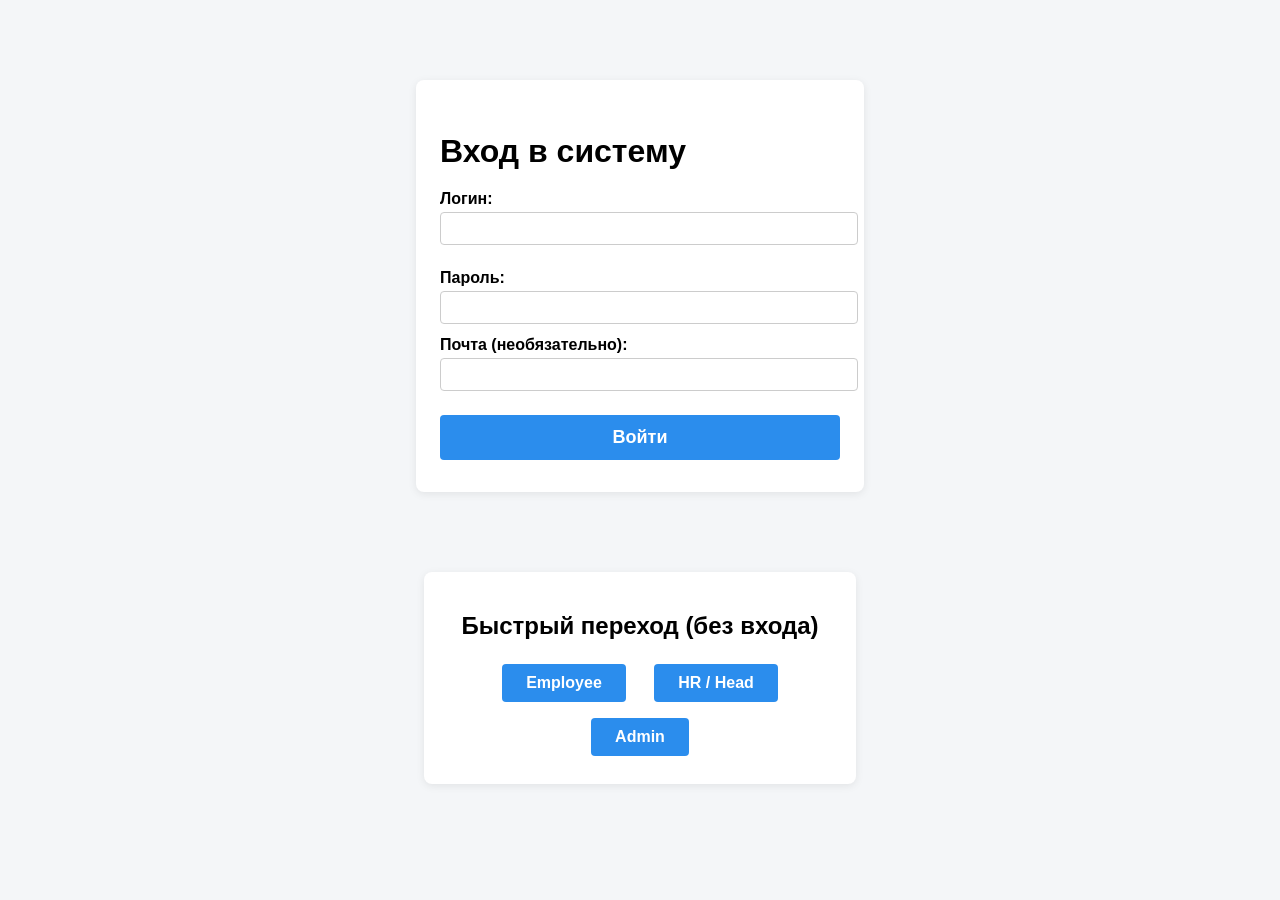
<file: index.html>
<!DOCTYPE html>
<html lang="ru">
<head>
  <meta charset="UTF-8">
  <title>Вход</title>
  <link rel="stylesheet" href="style.css">
</head>
<body class="login-page">
  <div class="login-container">
    <h1>Вход в систему</h1>
    <form class="login-form">
      <label for="login">Логин:</label>
      <input type="text" id="login" name="login" required>

      <label for="password">Пароль:</label>
      <input type="password" id="password" name="password" required>

      <label for="email">Почта (необязательно):</label>
      <input type="email" id="email" name="email">

      <button type="submit">Войти</button>
    </form>
  </div>

  <!-- Блок свободного перехода: -->
  <div class="role-quick-nav">
    <h2>Быстрый переход (без входа)</h2>
    <a href="employee.html" class="quick-nav-btn">Employee</a>
    <a href="hr.html" class="quick-nav-btn">HR / Head</a>
    <a href="admin.html" class="quick-nav-btn">Admin</a>
  </div>
</body>
</html>
</file>
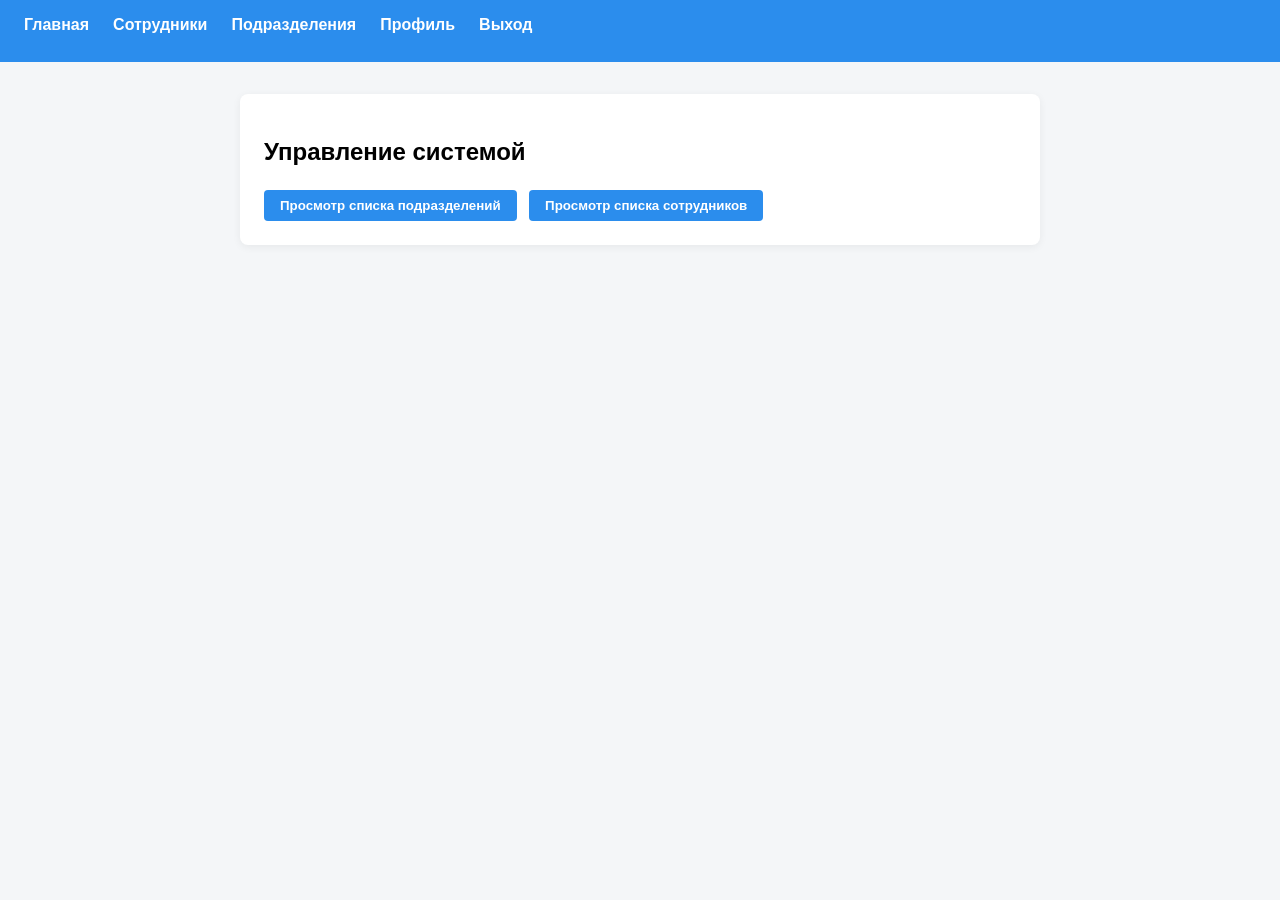
<file: admin.html>
<!DOCTYPE html>
<html lang="ru">
<head>
  <meta charset="UTF-8">
  <title>Admin — Главная</title>
  <link rel="stylesheet" href="style.css">
</head>
<body>
  <header class="admin-header">
    <nav>
      <ul>
        <li><a href="admin.html">Главная</a></li>
        <li><a href="admin_employees.html">Сотрудники</a></li>
        <li><a href="admin_departments.html">Подразделения</a></li>
        <li><a href="admin_profile.html">Профиль</a></li>
        <li><a href="index.html">Выход</a></li>
      </ul>
    </nav>
  </header>
  <main>
    <section class="system-management">
      <h2>Управление системой</h2>
      <button>Просмотр списка подразделений</button>
      <button>Просмотр списка сотрудников</button>
    </section>
  </main>
</body>
</html>
</file>
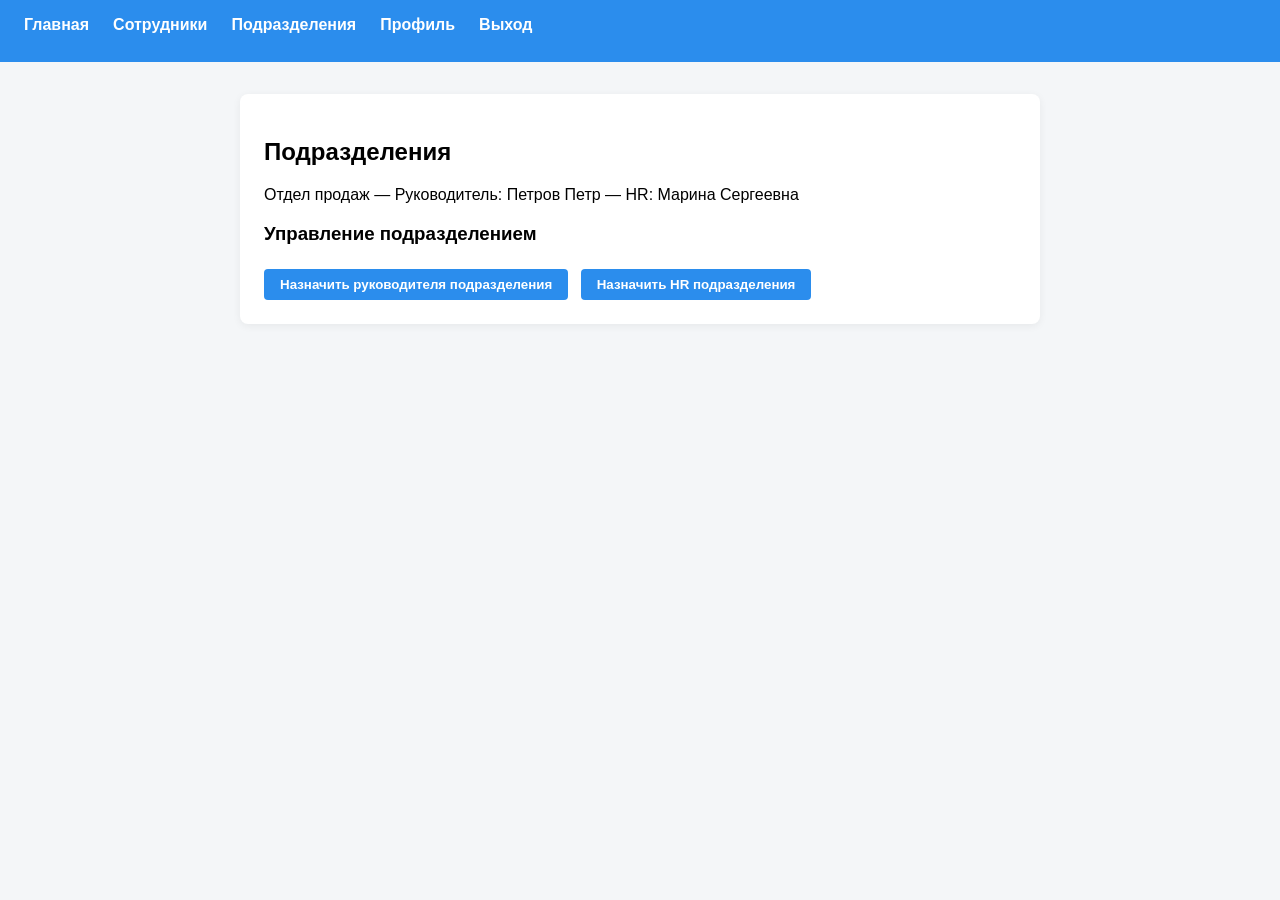
<file: admin_departments.html>
<!DOCTYPE html>
<html lang="ru">
<head>
  <meta charset="UTF-8">
  <title>Admin — Подразделения</title>
  <link rel="stylesheet" href="style.css">
</head>
<body>
  <header class="admin-header">
    <nav>
      <ul>
        <li><a href="admin.html">Главная</a></li>
        <li><a href="admin_employees.html">Сотрудники</a></li>
        <li><a href="admin_departments.html">Подразделения</a></li>
        <li><a href="admin_profile.html">Профиль</a></li>
        <li><a href="index.html">Выход</a></li>
      </ul>
    </nav>
  </header>
  <main>
    <section class="departments-list">
      <h2>Подразделения</h2>
      <ul>
        <li>
          <span>Отдел продаж — Руководитель: Петров Петр — HR: Марина Сергеевна</span>
        </li>
        <!-- More departments -->
      </ul>
      <h3>Управление подразделением</h3>
      <button>Назначить руководителя подразделения</button>
      <button>Назначить HR подразделения</button>
    </section>
  </main>
</body>
</html>
</file>
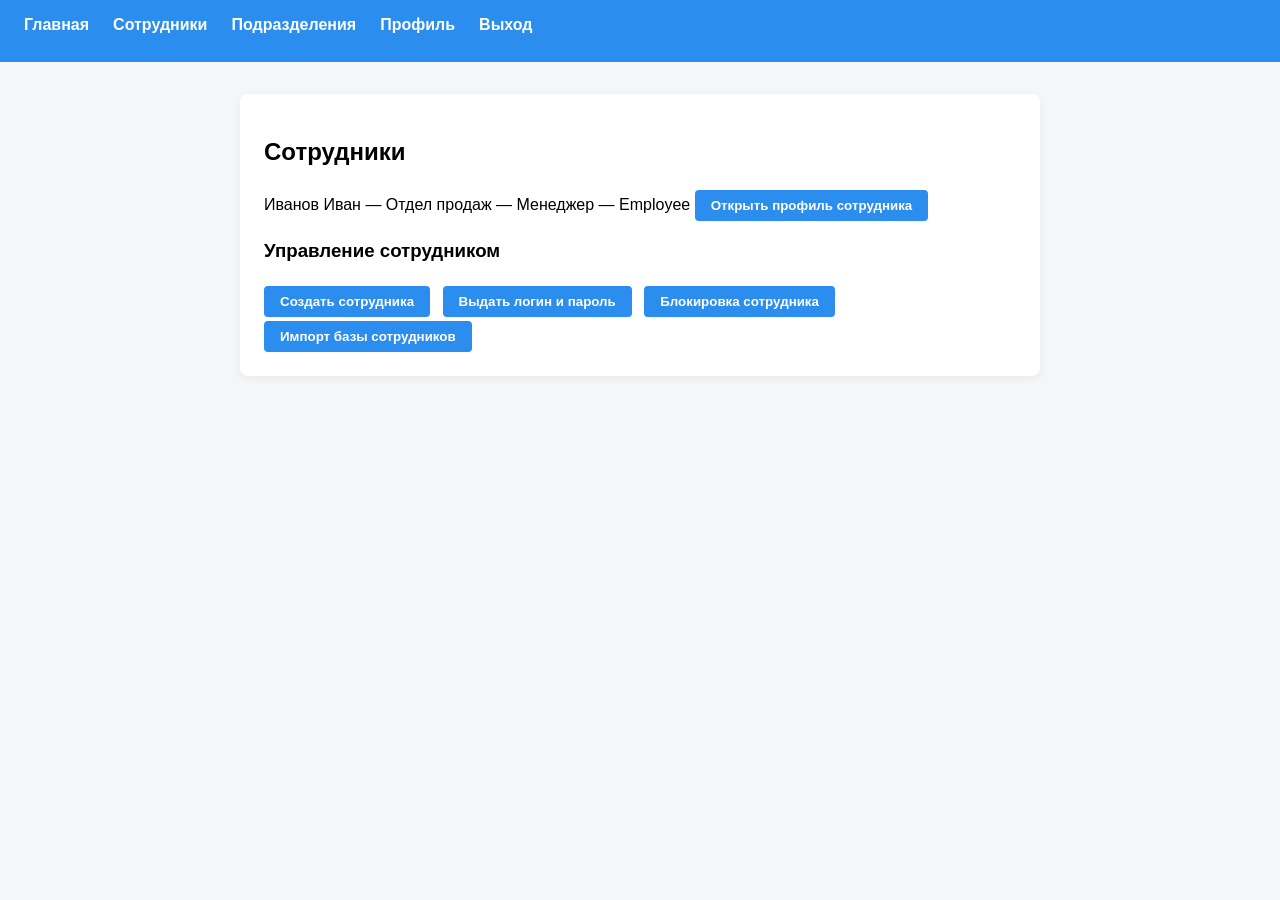
<file: admin_employees.html>
<!DOCTYPE html>
<html lang="ru">
<head>
  <meta charset="UTF-8">
  <title>Admin — Сотрудники</title>
  <link rel="stylesheet" href="style.css">
</head>
<body>
  <header class="admin-header">
    <nav>
      <ul>
        <li><a href="admin.html">Главная</a></li>
        <li><a href="admin_employees.html">Сотрудники</a></li>
        <li><a href="admin_departments.html">Подразделения</a></li>
        <li><a href="admin_profile.html">Профиль</a></li>
        <li><a href="index.html">Выход</a></li>
      </ul>
    </nav>
  </header>
  <main>
    <section class="employees-list">
      <h2>Сотрудники</h2>
      <ul>
        <li>
          <span>Иванов Иван — Отдел продаж — Менеджер — Employee</span>
          <button>Открыть профиль сотрудника</button>
        </li>
        <!-- More employees -->
      </ul>
      <h3>Управление сотрудником</h3>
      <button>Создать сотрудника</button>
      <button>Выдать логин и пароль</button>
      <button>Блокировка сотрудника</button>
      <button>Импорт базы сотрудников</button>
    </section>
  </main>
</body>
</html>
</file>
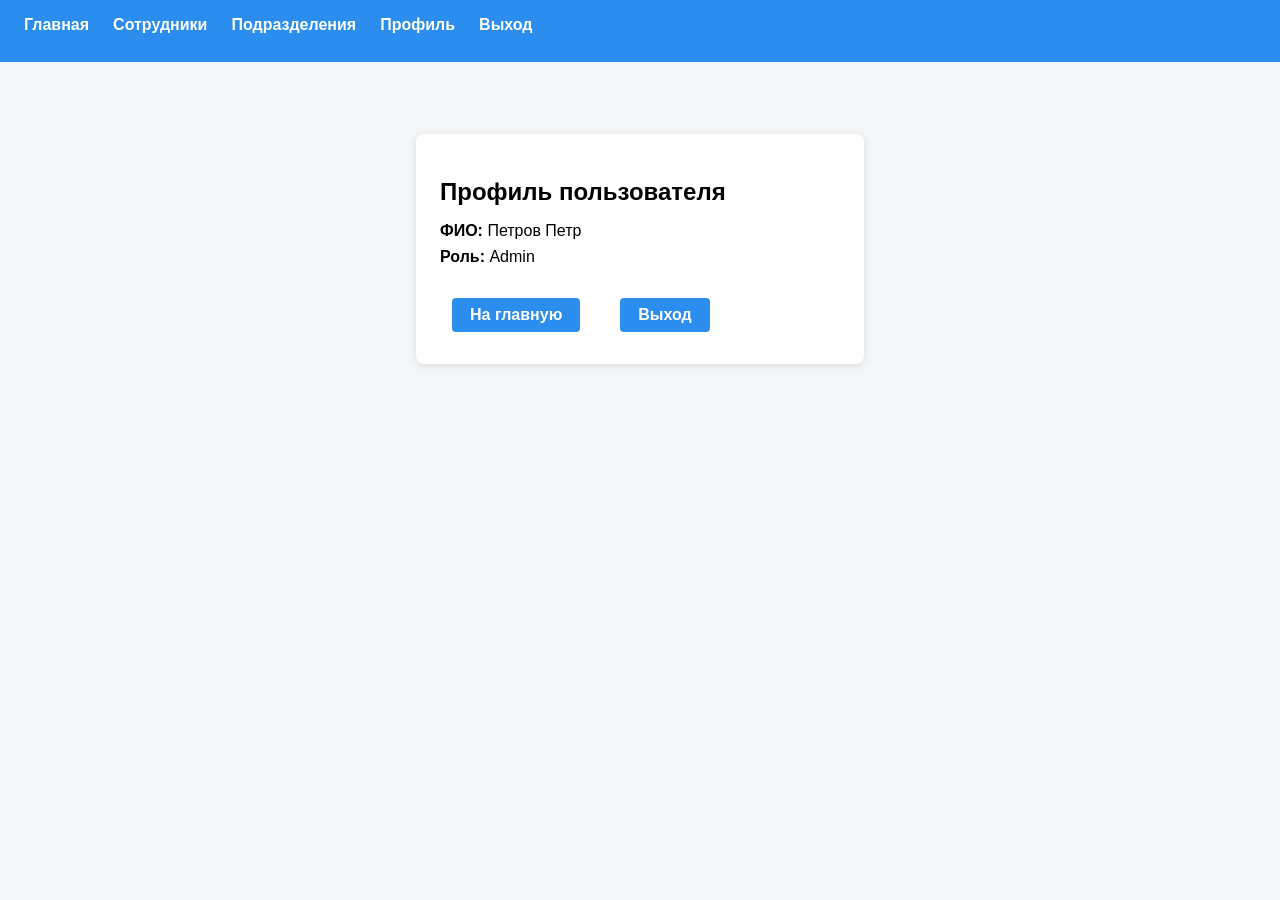
<file: admin_profile.html>
<!DOCTYPE html>
<html lang="ru">
<head>
  <meta charset="UTF-8">
  <title>Admin — Профиль</title>
  <link rel="stylesheet" href="style.css">
</head>
<body>
  <header class="admin-header">
    <nav>
      <ul>
        <li><a href="admin.html">Главная</a></li>
        <li><a href="admin_employees.html">Сотрудники</a></li>
        <li><a href="admin_departments.html">Подразделения</a></li>
        <li><a href="admin_profile.html" class="active">Профиль</a></li>
        <li><a href="index.html" class="logout-btn">Выход</a></li>
      </ul>
    </nav>
  </header>
  <main>
    <section class="profile-block">
      <h2>Профиль пользователя</h2>
      <p><strong>ФИО:</strong> Петров Петр</p>
      <p><strong>Роль:</strong> Admin</p>
      <div class="profile-actions">
        <a href="admin.html" class="quick-nav-btn">На главную</a>
        <a href="index.html" class="quick-nav-btn logout-btn">Выход</a>
      </div>
    </section>
  </main>
</body>
</html>
</file>
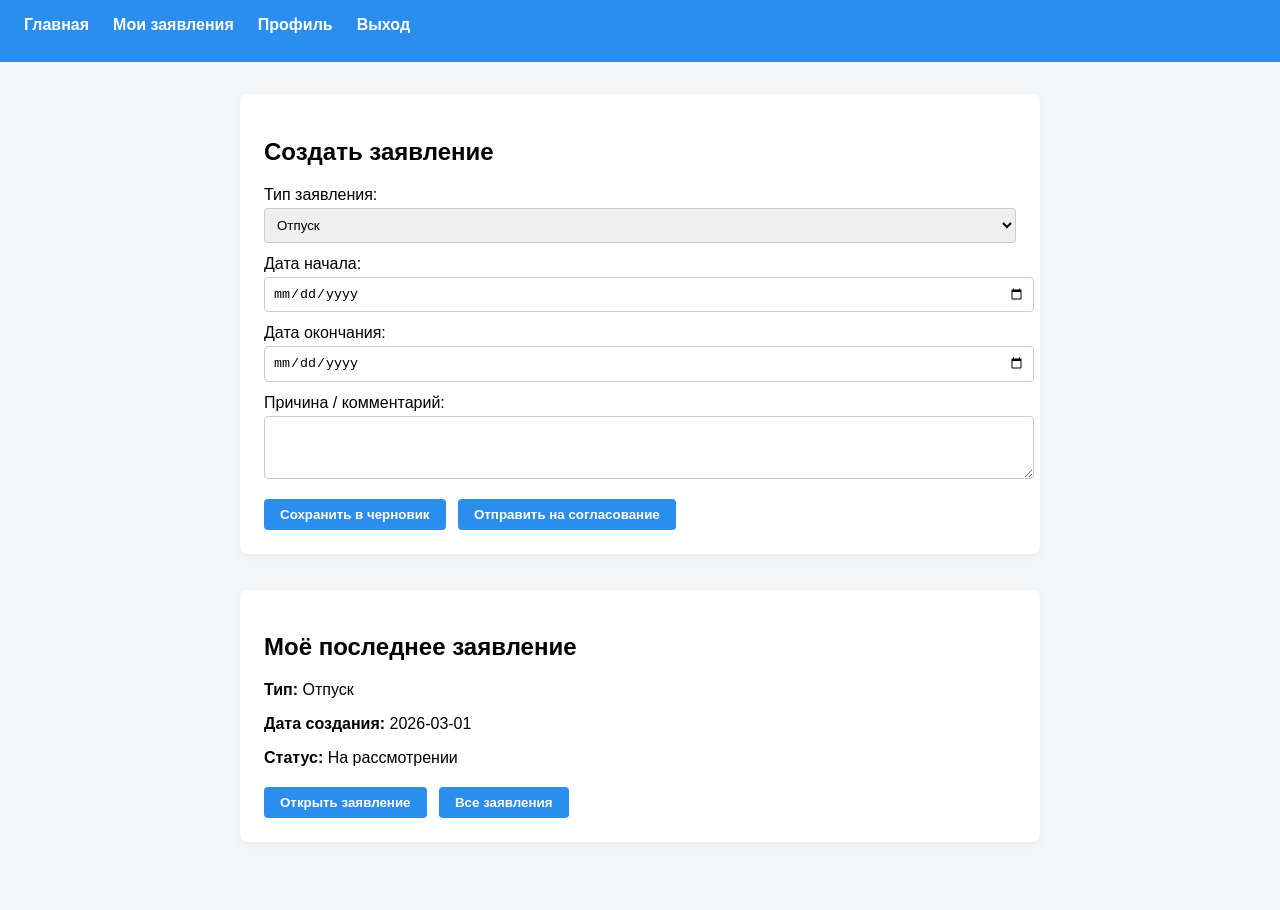
<file: employee.html>
<!DOCTYPE html>
<html lang="ru">
<head>
  <meta charset="UTF-8">
  <title>Employee — Главная</title>
  <link rel="stylesheet" href="style.css">
</head>
<body>
  <header class="employee-header">
    <nav>
      <ul>
        <li><a href="employee.html">Главная</a></li>
        <li><a href="employee_requests.html">Мои заявления</a></li>
        <li><a href="employee_profile.html">Профиль</a></li>
        <li><a href="index.html">Выход</a></li>
      </ul>
    </nav>
  </header>
  <main>
    <section class="statement-create">
      <h2>Создать заявление</h2>
      <form>
        <label>Тип заявления:</label>
        <select>
          <option>Отпуск</option>
          <option>Командировка</option>
        </select>

        <label>Дата начала:</label>
        <input type="date">

        <label>Дата окончания:</label>
        <input type="date">

        <label>Причина / комментарий:</label>
        <textarea rows="3"></textarea>

        <div class="form-actions">
          <button type="button">Сохранить в черновик</button>
          <button type="submit">Отправить на согласование</button>
        </div>
      </form>
    </section>

    <section class="statement-last">
      <h2>Моё последнее заявление</h2>
      <!-- Если есть активное заявление -->
      <div class="statement-info">
        <p><strong>Тип:</strong> Отпуск</p>
        <p><strong>Дата создания:</strong> 2026-03-01</p>
        <p><strong>Статус:</strong> На рассмотрении</p>
        <button>Открыть заявление</button>
        <button>Все заявления</button>
      </div>
      <!-- Если нет активного заявления
      <div class="no-requests">
        <p>У вас нет активных заявлений</p>
        <button>Все заявления</button>
      </div>
      -->
    </section>
  </main>
</body>
</html>
</file>
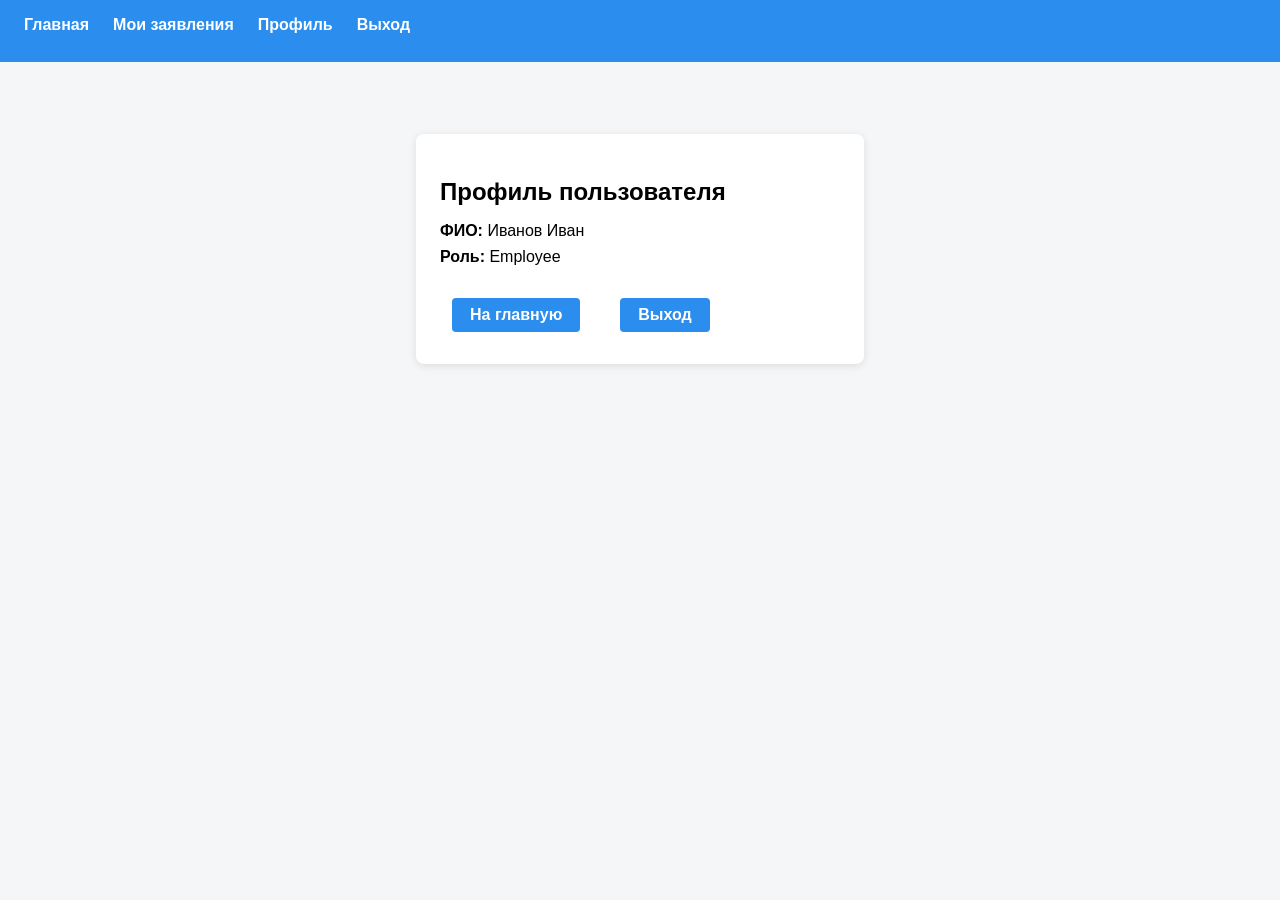
<file: employee_profile.html>
<!DOCTYPE html>
<html lang="ru">
<head>
  <meta charset="UTF-8">
  <title>Employee — Профиль</title>
  <link rel="stylesheet" href="style.css">
</head>
<body>
  <header class="employee-header">
    <nav>
      <ul>
        <li><a href="employee.html">Главная</a></li>
        <li><a href="employee_requests.html">Мои заявления</a></li>
        <li><a href="employee_profile.html" class="active">Профиль</a></li>
        <li><a href="index.html" class="logout-btn">Выход</a></li>
      </ul>
    </nav>
  </header>
  <main>
    <section class="profile-block">
      <h2>Профиль пользователя</h2>
      <p><strong>ФИО:</strong> Иванов Иван</p>
      <p><strong>Роль:</strong> Employee</p>
      <div class="profile-actions">
        <a href="employee.html" class="quick-nav-btn">На главную</a>
        <a href="index.html" class="quick-nav-btn logout-btn">Выход</a>
      </div>
    </section>
  </main>
</body>
</html>
</file>
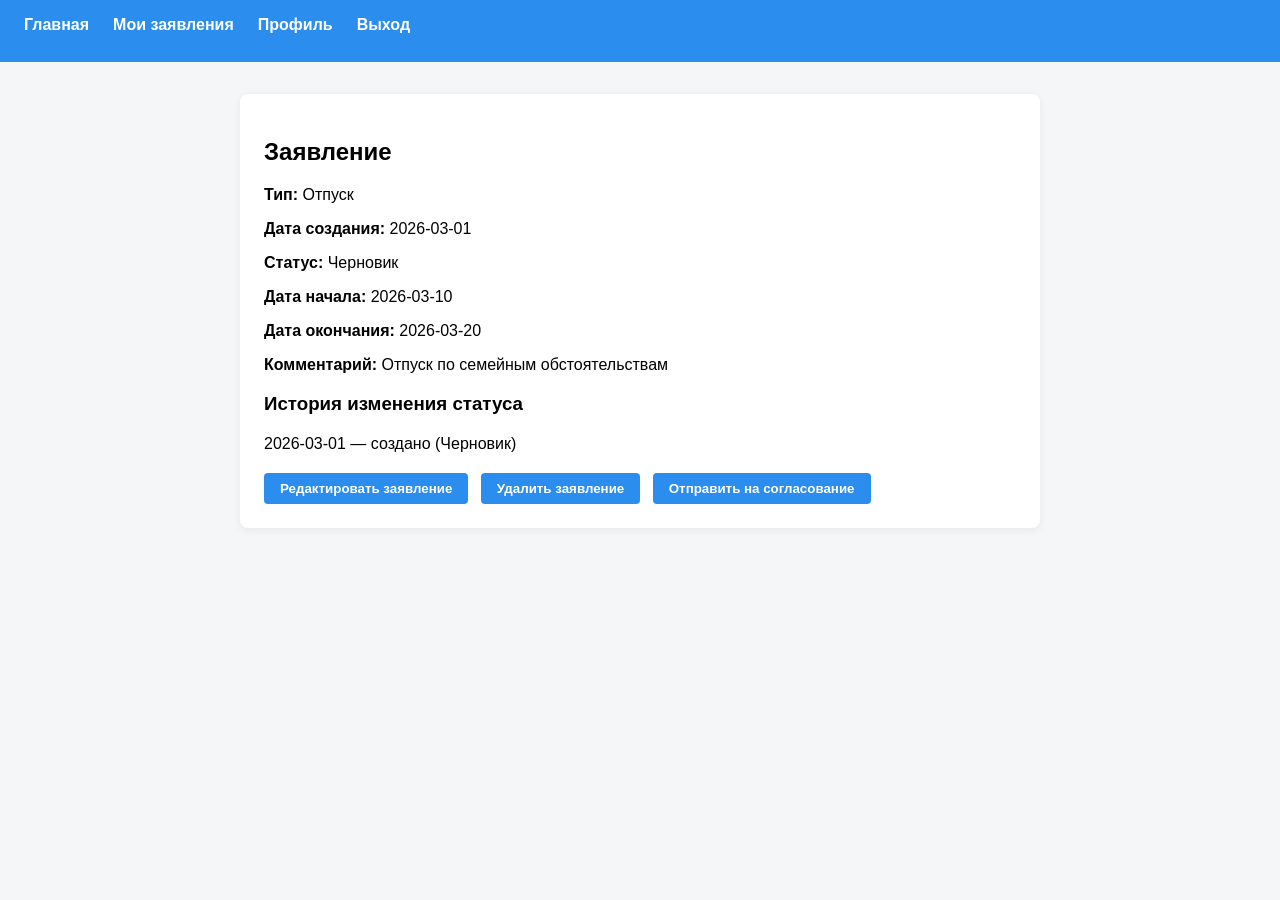
<file: employee_request.html>
<!DOCTYPE html>
<html lang="ru">
<head>
  <meta charset="UTF-8">
  <title>Employee — Заявление</title>
  <link rel="stylesheet" href="style.css">
</head>
<body>
  <header class="employee-header">
    <nav>
      <ul>
        <li><a href="employee.html">Главная</a></li>
        <li><a href="employee_requests.html">Мои заявления</a></li>
        <li><a href="employee_profile.html">Профиль</a></li>
        <li><a href="index.html">Выход</a></li>
      </ul>
    </nav>
  </header>
  <main>
    <section class="request-info">
      <h2>Заявление</h2>
      <p><strong>Тип:</strong> Отпуск</p>
      <p><strong>Дата создания:</strong> 2026-03-01</p>
      <p><strong>Статус:</strong> Черновик</p>
      <p><strong>Дата начала:</strong> 2026-03-10</p>
      <p><strong>Дата окончания:</strong> 2026-03-20</p>
      <p><strong>Комментарий:</strong> Отпуск по семейным обстоятельствам</p>
      <h3>История изменения статуса</h3>
      <ul>
        <li>2026-03-01 — создано (Черновик)</li>
      </ul>
      <div class="request-actions">
        <!-- Для статуса "Черновик" -->
        <button>Редактировать заявление</button>
        <button>Удалить заявление</button>
        <button>Отправить на согласование</button>
        <!-- Для отправленного заявления -->
        <!-- <button>Отправить запрос на редактирование</button> -->
      </div>
    </section>
  </main>
</body>
</html>
</file>
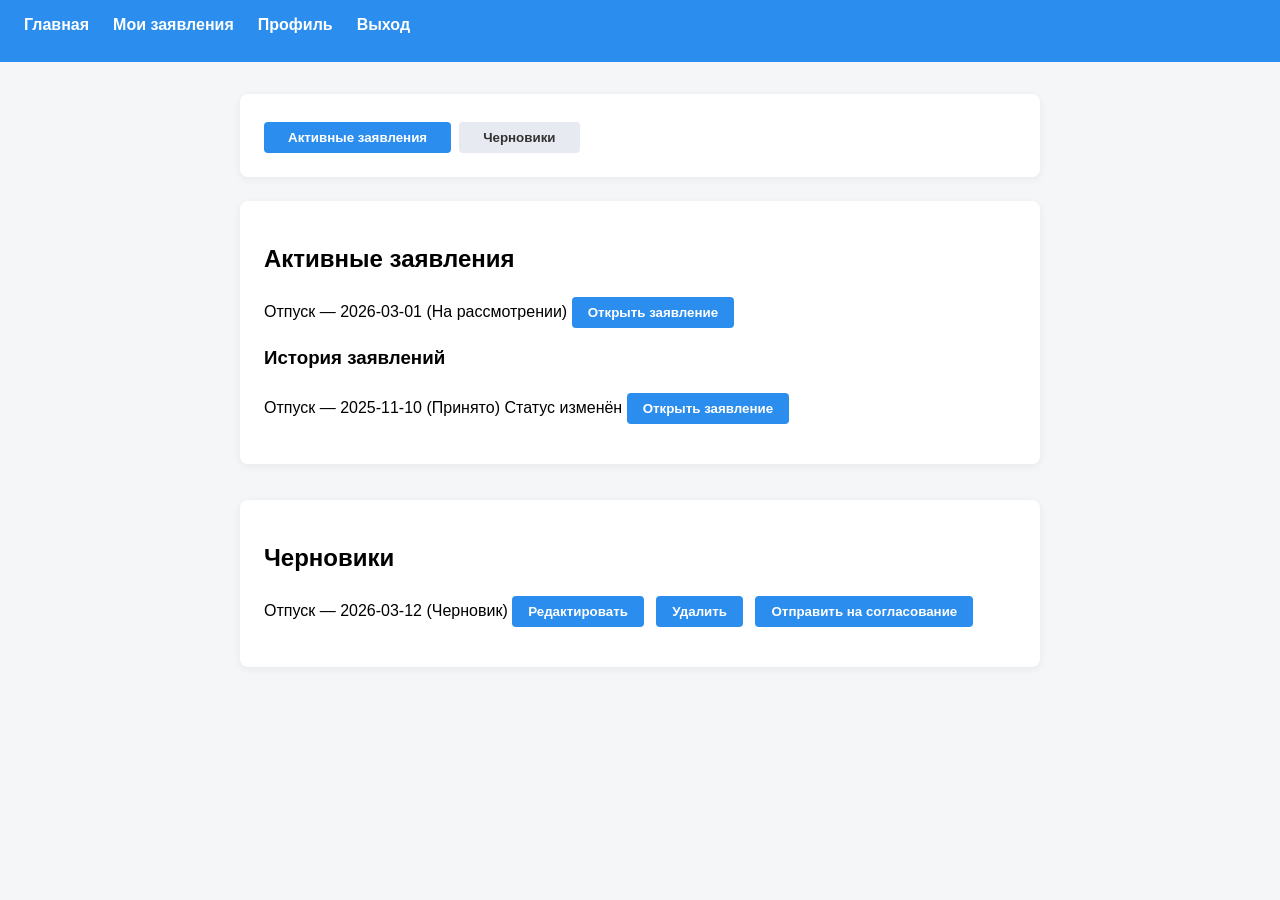
<file: employee_requests.html>
<!DOCTYPE html>
<html lang="ru">
<head>
  <meta charset="UTF-8">
  <title>Employee — Мои заявления</title>
  <link rel="stylesheet" href="style.css">
</head>
<body>
  <header class="employee-header">
    <nav>
      <ul>
        <li><a href="employee.html">Главная</a></li>
        <li><a href="employee_requests.html">Мои заявления</a></li>
        <li><a href="employee_profile.html">Профиль</a></li>
        <li><a href="index.html">Выход</a></li>
      </ul>
    </nav>
  </header>
  <main>
    <section class="requests-tabs">
      <button class="active">Активные заявления</button>
      <button>Черновики</button>
    </section>
    <section class="requests-active">
      <h2>Активные заявления</h2>
      <ul>
        <li>
          <span>Отпуск — 2026-03-01 (На рассмотрении)</span>
          <button>Открыть заявление</button>
        </li>
        <!-- More active requests -->
      </ul>
      <h3>История заявлений</h3>
      <ul>
        <li>
          <span>Отпуск — 2025-11-10 (Принято)</span>
          <span>Статус изменён</span>
          <button>Открыть заявление</button>
        </li>
      </ul>
    </section>
    <section class="requests-drafts">
      <h2>Черновики</h2>
      <ul>
        <li>
          <span>Отпуск — 2026-03-12 (Черновик)</span>
          <button>Редактировать</button>
          <button>Удалить</button>
          <button>Отправить на согласование</button>
        </li>
      </ul>
    </section>
  </main>
</body>
</html>
</file>
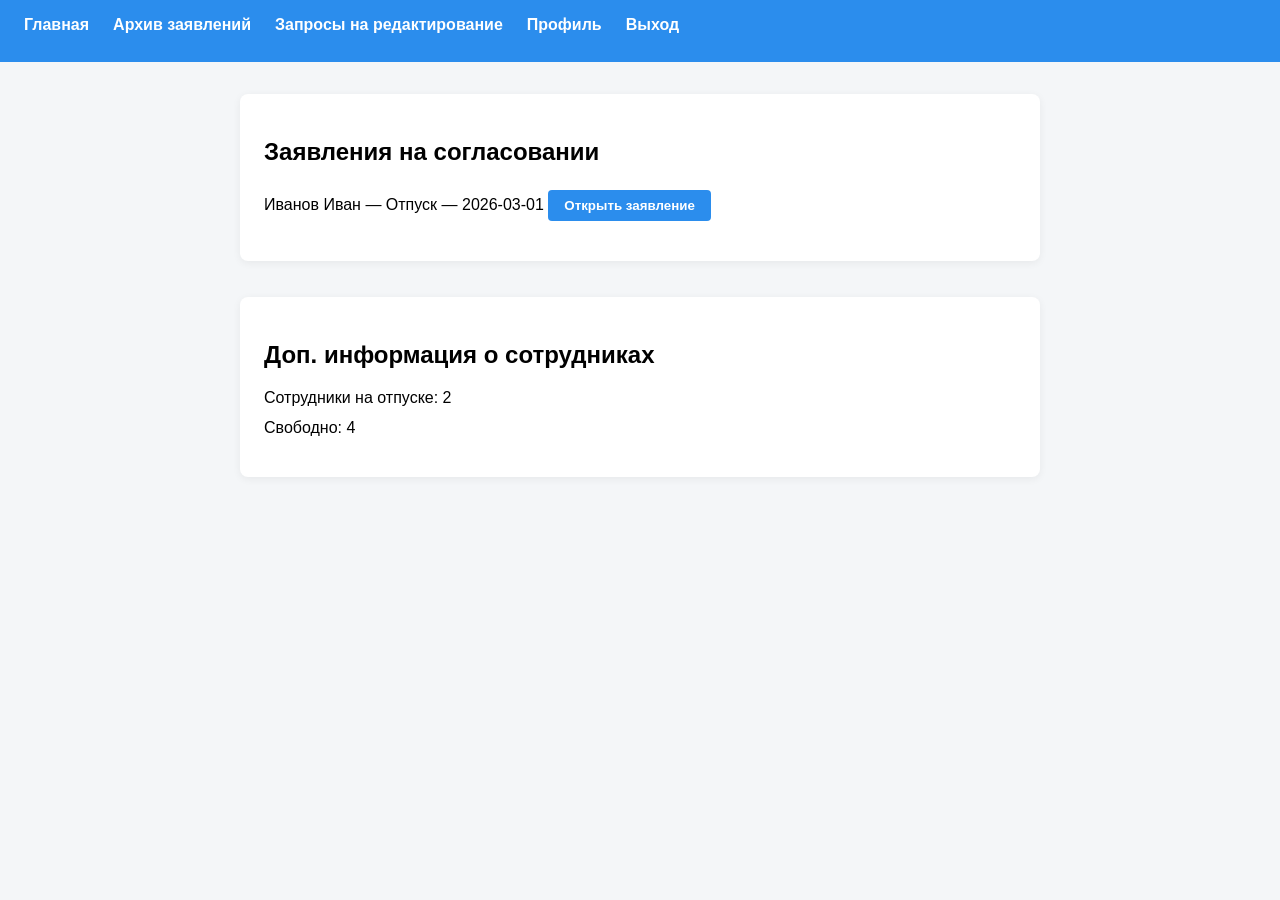
<file: hr.html>
<!DOCTYPE html>
<html lang="ru">
<head>
  <meta charset="UTF-8">
  <title>HR — Главная</title>
  <link rel="stylesheet" href="style.css">
</head>
<body>
  <header class="hr-header">
    <nav>
      <ul>
        <li><a href="hr.html">Главная</a></li>
        <li><a href="hr_archive.html">Архив заявлений</a></li>
        <li><a href="hr_edit_requests.html">Запросы на редактирование</a></li>
        <li><a href="hr_profile.html">Профиль</a></li>
        <li><a href="index.html">Выход</a></li>
      </ul>
    </nav>
  </header>
  <main>
    <section class="approval-list">
      <h2>Заявления на согласовании</h2>
      <ul>
        <li>
          <span>Иванов Иван — Отпуск — 2026-03-01</span>
          <button>Открыть заявление</button>
        </li>
        <!-- More requests -->
      </ul>
    </section>
    <section class="staff-info">
      <h2>Доп. информация о сотрудниках</h2>
      <ul>
        <li>Сотрудники на отпуске: 2</li>
        <li>Свободно: 4</li>
      </ul>
    </section>
  </main>
</body>
</html>
</file>
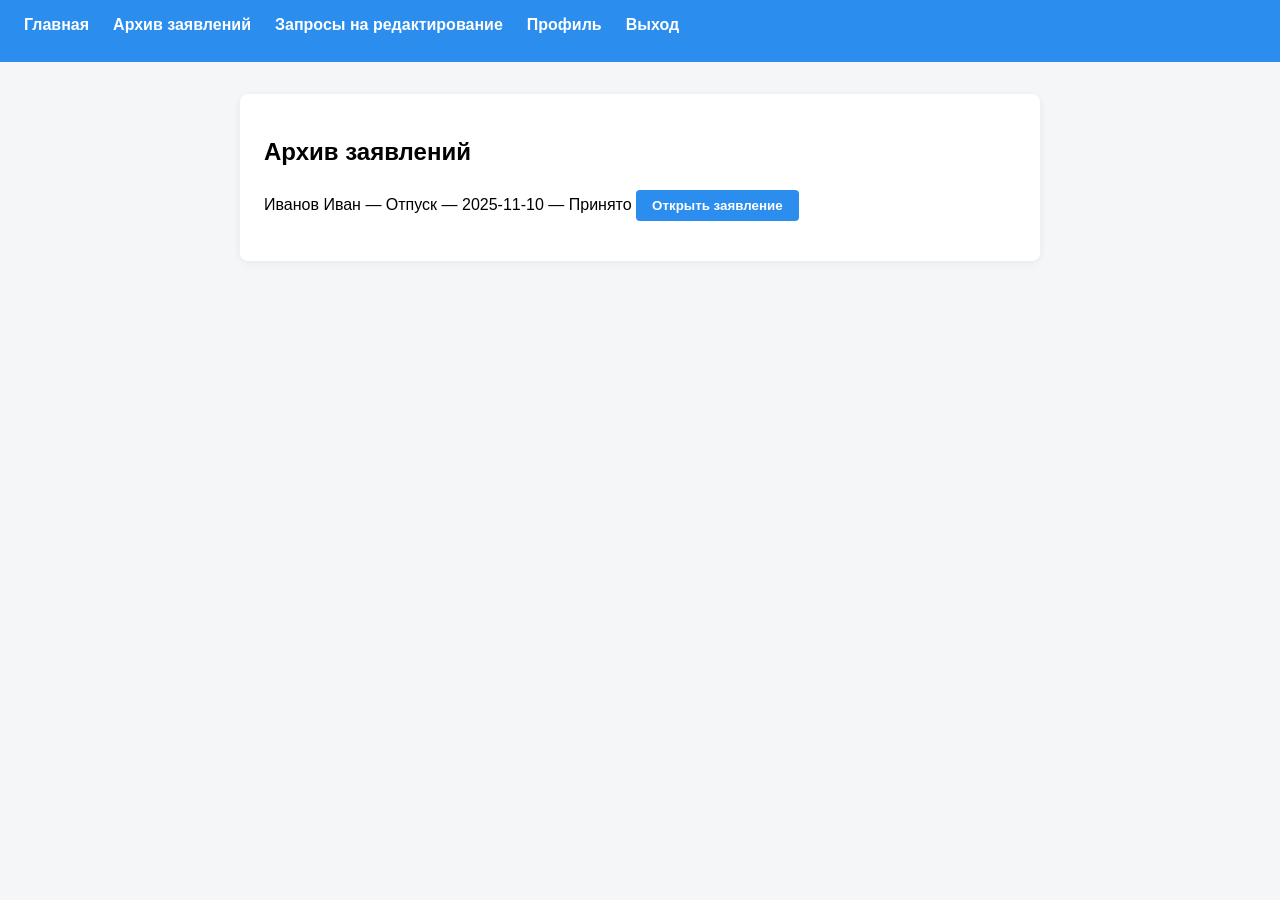
<file: hr_archive.html>
<!DOCTYPE html>
<html lang="ru">
<head>
  <meta charset="UTF-8">
  <title>HR — Архив заявлений</title>
  <link rel="stylesheet" href="style.css">
</head>
<body>
  <header class="hr-header">
    <nav>
      <ul>
        <li><a href="hr.html">Главная</a></li>
        <li><a href="hr_archive.html">Архив заявлений</a></li>
        <li><a href="hr_edit_requests.html">Запросы на редактирование</a></li>
        <li><a href="hr_profile.html">Профиль</a></li>
        <li><a href="index.html">Выход</a></li>
      </ul>
    </nav>
  </header>
  <main>
    <section class="archive-list">
      <h2>Архив заявлений</h2>
      <ul>
        <li>
          <span>Иванов Иван — Отпуск — 2025-11-10 — Принято</span>
          <button>Открыть заявление</button>
        </li>
        <!-- More archive items -->
      </ul>
    </section>
  </main>
</body>
</html>
</file>
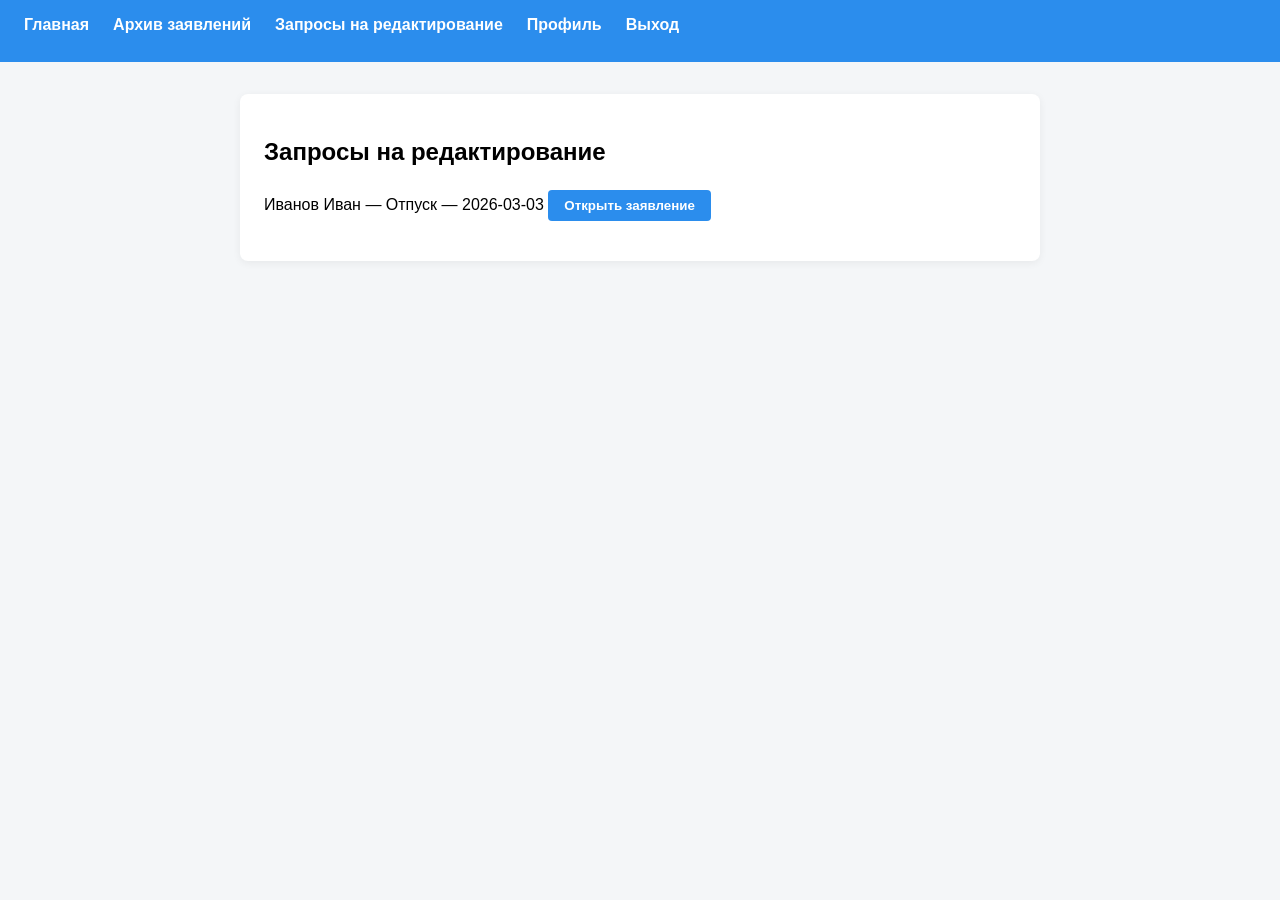
<file: hr_edit_requests.html>
<!DOCTYPE html>
<html lang="ru">
<head>
  <meta charset="UTF-8">
  <title>HR — Запросы на редактирование</title>
  <link rel="stylesheet" href="style.css">
</head>
<body>
  <header class="hr-header">
    <nav>
      <ul>
        <li><a href="hr.html">Главная</a></li>
        <li><a href="hr_archive.html">Архив заявлений</a></li>
        <li><a href="hr_edit_requests.html">Запросы на редактирование</a></li>
        <li><a href="hr_profile.html">Профиль</a></li>
        <li><a href="index.html">Выход</a></li>
      </ul>
    </nav>
  </header>
  <main>
    <section class="edit-requests-list">
      <h2>Запросы на редактирование</h2>
      <ul>
        <li>
          <span>Иванов Иван — Отпуск — 2026-03-03</span>
          <button>Открыть заявление</button>
        </li>
        <!-- More edit requests -->
      </ul>
    </section>
  </main>
</body>
</html>
</file>
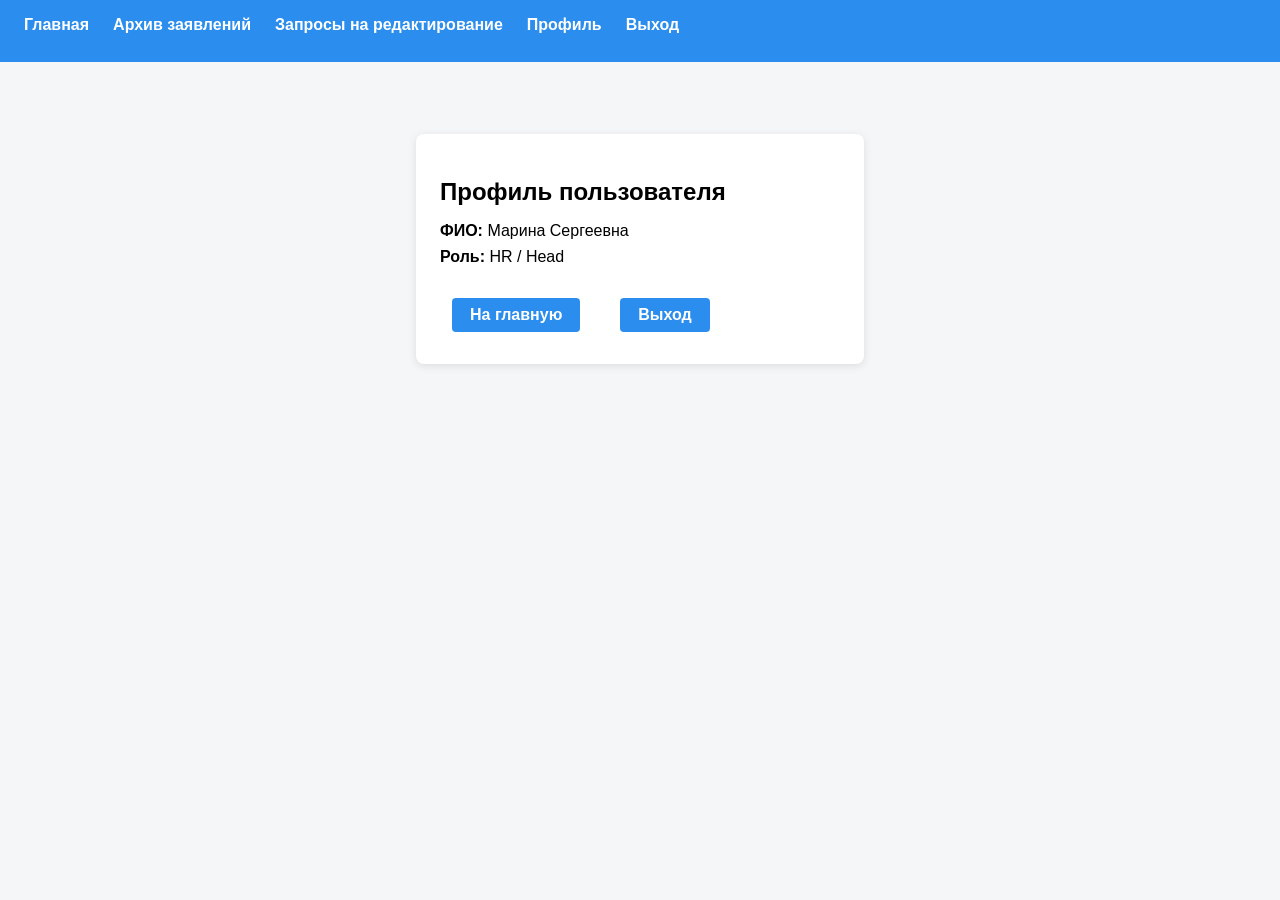
<file: hr_profile.html>
<!DOCTYPE html>
<html lang="ru">
<head>
  <meta charset="UTF-8">
  <title>HR — Профиль</title>
  <link rel="stylesheet" href="style.css">
</head>
<body>
  <header class="hr-header">
    <nav>
      <ul>
        <li><a href="hr.html">Главная</a></li>
        <li><a href="hr_archive.html">Архив заявлений</a></li>
        <li><a href="hr_edit_requests.html">Запросы на редактирование</a></li>
        <li><a href="hr_profile.html" class="active">Профиль</a></li>
        <li><a href="index.html" class="logout-btn">Выход</a></li>
      </ul>
    </nav>
  </header>
  <main>
    <section class="profile-block">
      <h2>Профиль пользователя</h2>
      <p><strong>ФИО:</strong> Марина Сергеевна</p>
      <p><strong>Роль:</strong> HR / Head</p>
      <div class="profile-actions">
        <a href="hr.html" class="quick-nav-btn">На главную</a>
        <a href="index.html" class="quick-nav-btn logout-btn">Выход</a>
      </div>
    </section>
  </main>
</body>
</html>
</file>
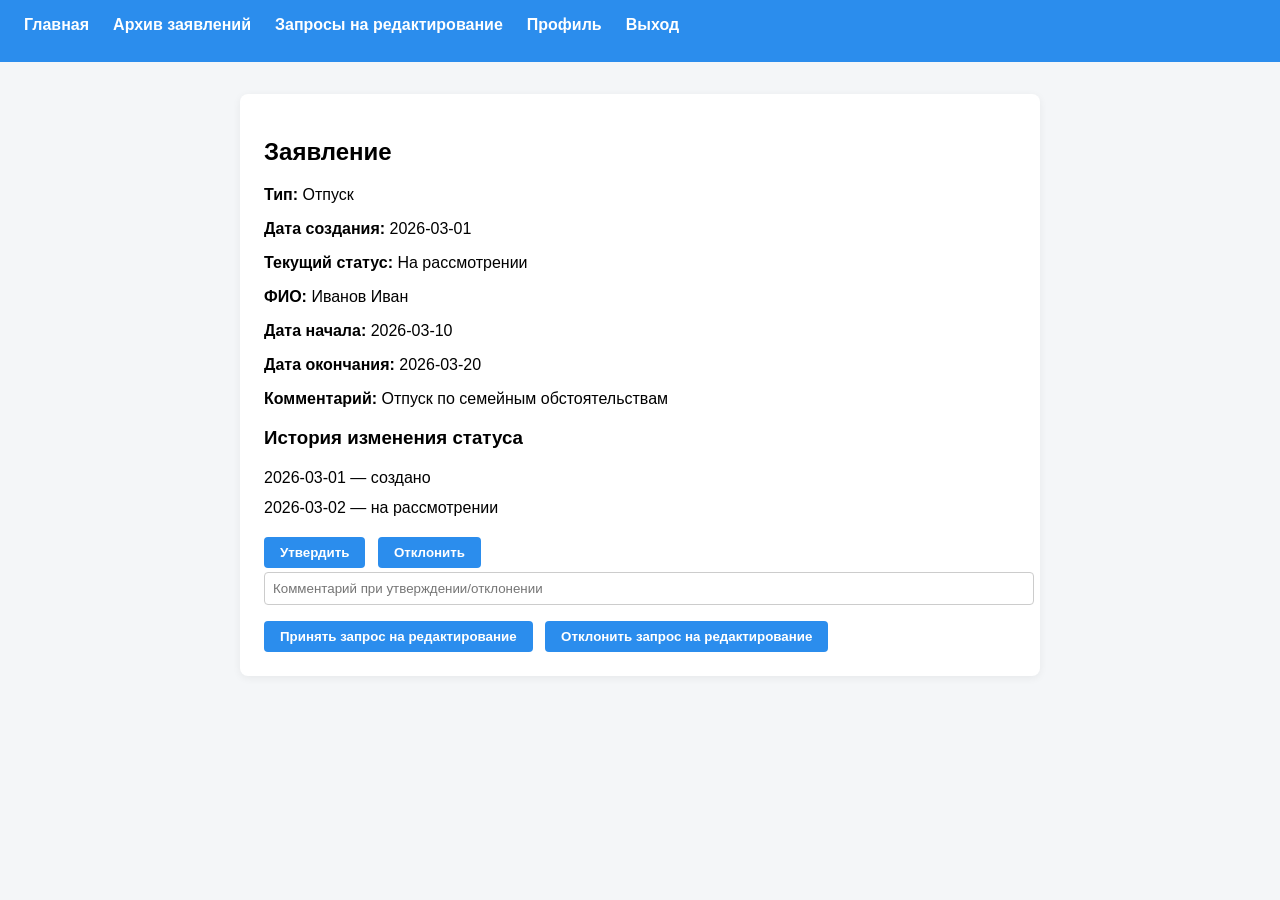
<file: hr_request.html>
<!DOCTYPE html>
<html lang="ru">
<head>
  <meta charset="UTF-8">
  <title>HR — Заявление</title>
  <link rel="stylesheet" href="style.css">
</head>
<body>
  <header class="hr-header">
    <nav>
      <ul>
        <li><a href="hr.html">Главная</a></li>
        <li><a href="hr_archive.html">Архив заявлений</a></li>
        <li><a href="hr_edit_requests.html">Запросы на редактирование</a></li>
        <li><a href="hr_profile.html">Профиль</a></li>
        <li><a href="index.html">Выход</a></li>
      </ul>
    </nav>
  </header>
  <main>
    <section class="request-info">
      <h2>Заявление</h2>
      <p><strong>Тип:</strong> Отпуск</p>
      <p><strong>Дата создания:</strong> 2026-03-01</p>
      <p><strong>Текущий статус:</strong> На рассмотрении</p>
      <p><strong>ФИО:</strong> Иванов Иван</p>
      <p><strong>Дата начала:</strong> 2026-03-10</p>
      <p><strong>Дата окончания:</strong> 2026-03-20</p>
      <p><strong>Комментарий:</strong> Отпуск по семейным обстоятельствам</p>
      <h3>История изменения статуса</h3>
      <ul>
        <li>2026-03-01 — создано</li>
        <li>2026-03-02 — на рассмотрении</li>
      </ul>
      <div class="request-actions">
        <button>Утвердить</button>
        <button>Отклонить</button>
        <input type="text" placeholder="Комментарий при утверждении/отклонении">
        <button>Принять запрос на редактирование</button>
        <button>Отклонить запрос на редактирование</button>
      </div>
    </section>
  </main>
</body>
</html>
</file>
<file: style.css>
body {
  font-family: Arial, sans-serif;
  background: #f4f6f8;
  margin: 0;
  padding: 0;
}

header {
  background: #2b8ded;
  color: #fff;
  padding: 16px 0;
}

nav ul {
  list-style: none;
  margin: 0;
  padding: 0 24px;
  display: flex;
  gap: 24px;
}

nav a {
  color: #fff;
  text-decoration: none;
  font-weight: bold;
}

nav a:hover {
  text-decoration: underline;
}

main {
  padding: 32px;
  max-width: 800px;
  margin: 0 auto;
}

h1, h2, h3 {
  margin-bottom: 20px;
}

section {
  margin-bottom: 36px;
  background: #fff;
  padding: 24px;
  border-radius: 8px;
  box-shadow: 0 2px 8px rgba(0,0,0,0.06);
}

ul {
  margin: 0 0 16px 0;
  padding: 0;
}

ul li {
  list-style: none;
  margin-bottom: 12px;
}

/* Login page */
.login-page .login-container {
  width: 400px;
  margin: 80px auto;
  background: #fff;
  padding: 32px 24px;
  border-radius: 8px;
  box-shadow: 0 2px 8px rgba(0,0,0,0.08);
}

.login-form label {
  display: block;
  margin-top: 12px;
  font-weight: bold;
}

.login-form input {
  width: 100%;
  padding: 8px;
  margin-top: 4px;
  border: 1px solid #ccc;
  border-radius: 4px;
}

.login-form button {
  margin-top: 24px;
  width: 100%;
  padding: 12px;
  background: #2b8ded;
  color: #fff;
  border: none;
  border-radius: 4px;
  font-size: 18px;
  cursor: pointer;
  transition: background 0.2s;
}

.login-form button:hover {
  background: #1769aa;
}

.form-actions button,
.request-actions button,
button {
  margin: 4px 8px 0 0;
  padding: 8px 16px;
  background: #2b8ded;
  color: #fff;
  border: none;
  border-radius: 4px;
  cursor: pointer;
  font-weight: bold;
}

button:hover {
  background: #1769aa;
}

input[type="date"], select, textarea, input[type="text"] {
  width: 100%;
  padding: 8px;
  border-radius: 4px;
  border: 1px solid #ccc;
  margin-top: 4px;
  margin-bottom: 12px;
}

.requests-tabs {
  margin-bottom: 24px;
}

.requests-tabs button {
  padding: 8px 24px;
  margin-right: 8px;
  background: #e8eaf1;
  color: #333;
  border: none;
  border-radius: 4px;
  font-weight: bold;
}

.requests-tabs button.active {
  background: #2b8ded;
  color: #fff;
}

/* Responsive */
@media (max-width: 600px) {
  main {
    padding: 10px;
    max-width: 100%;
  }
  section {
    padding: 12px;
  }
  header, nav ul {
    flex-direction: column;
    gap: 8px;
  }
}
/* ...предыдущий CSS... */

/* Вклад��и */
.requests-tabs {
  margin-bottom: 24px;
  display: flex;
  gap: 0;
}

.tab-btn {
  display: inline-block;
  padding: 10px 32px;
  background: #e8eaf1;
  color: #2b8ded;
  border: 1px solid #2b8ded;
  border-bottom: none;
  border-radius: 8px 8px 0 0;
  font-weight: bold;
  text-decoration: none;
  transition: background 0.2s;
  cursor: pointer;
  margin-right: 0;
}

.tab-btn.active,
.tab-btn:hover {
  background: #2b8ded;
  color: #fff;
}

.requests-content {
  display: none;
}

.requests-content.active {
  display: block;
}

/* Для примера, только одна секция видимая (active).
   Если будете использовать JS — добавляйте/убирайте класс .active у нужной requests-content и tab-btn!
*/

/* ...существующий CSS... */
.role-quick-nav {
  width: 400px;
  margin: 32px auto 0 auto;
  background: #fff;
  padding: 20px 16px;
  border-radius: 8px;
  box-shadow: 0 2px 8px rgba(0,0,0,0.08);
  text-align: center;
}

.role-quick-nav h2 {
  margin-bottom: 16px;
}

.quick-nav-btn {
  display: inline-block;
  margin: 8px 12px;
  padding: 10px 24px;
  background: #2b8ded;
  color: #fff;
  border-radius: 4px;
  text-decoration: none;
  font-weight: bold;
  transition: background 0.2s;
}

.quick-nav-btn:hover {
  background: #1769aa;
}

.profile-block {
  background: #fff;
  padding: 24px;
  border-radius: 8px;
  box-shadow: 0 2px 8px rgba(0,0,0,0.1);
  max-width: 400px;
  margin: 40px auto;
  text-align: left;
}

.profile-block h2 {
  margin-bottom: 16px;
}

.profile-block p {
  margin: 8px 0;
}

.profile-actions {
  margin-top: 24px;
  display: flex;
  gap: 16px;
}

.profile-actions .quick-nav-btn {
  padding: 8px 18px;
}
</file>
